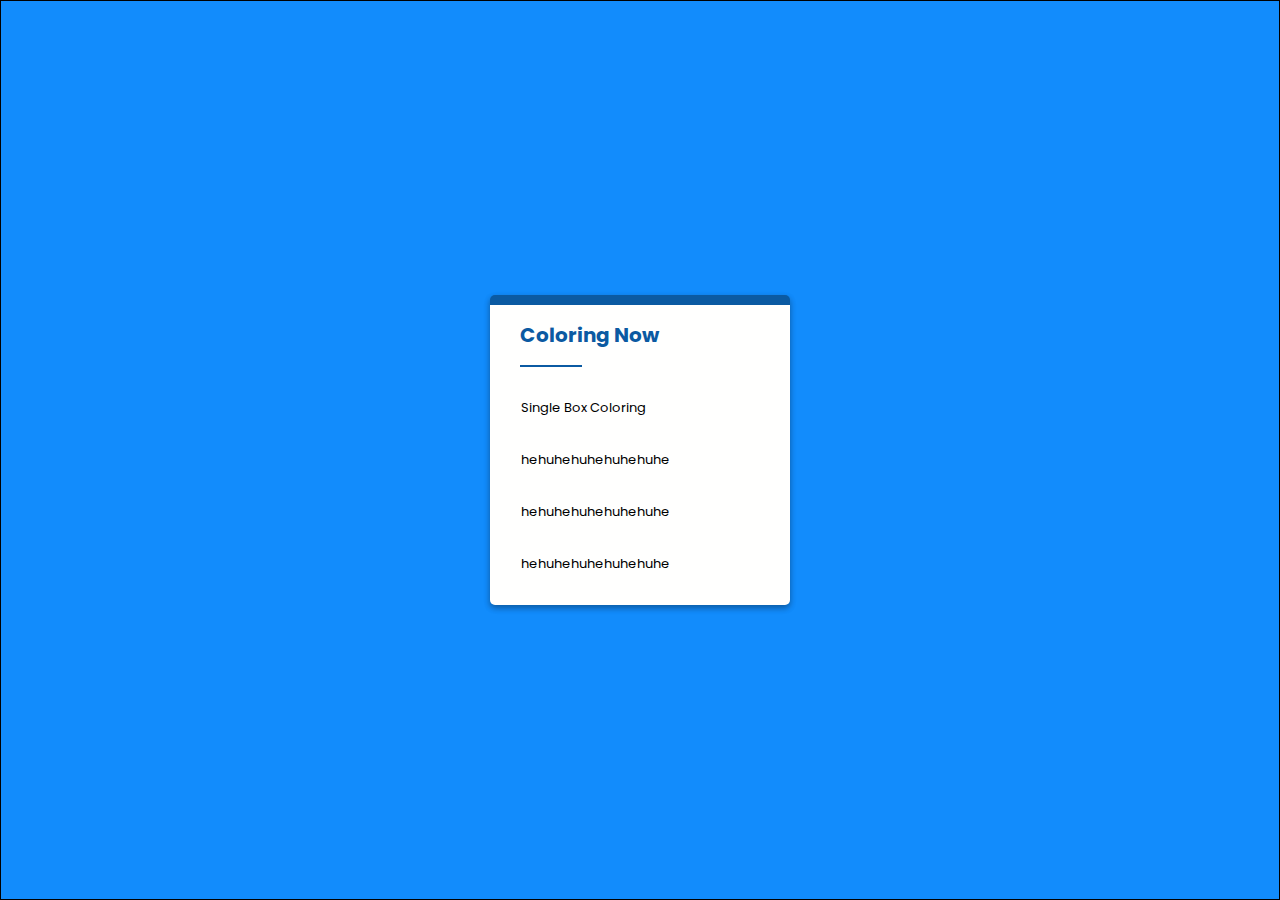
<file: index.html>
<!DOCTYPE html>
<html lang="en">
<head>
    <meta charset="UTF-8">
    <meta name="viewport" content="width=device-width, initial-scale=1.0">
    <link href="css/main.css" rel="stylesheet" />
    <title>Coloring Now</title>
</head>
<body>
    <div class="container">
        <div class="items">
          <div class="items-head">
            <p>Coloring Now</p>
            <hr>
          </div>
          
          <div class="items-body">
            <div class="items-body-content">
              <span><a href="#">Single Box Coloring</a></span>
              <i class="fa fa-angle-right"></i>
            </div>
            <div class="items-body-content">
              <span>hehuhehuhehuhehuhe</span>
              <i class="fa fa-angle-right"></i>
            </div>
            <div class="items-body-content">
              <span>hehuhehuhehuhehuhe</span>
              <i class="fa fa-angle-right"></i>
            </div>
            <div class="items-body-content">
              <span>hehuhehuhehuhehuhe</span>
              <i class="fa fa-angle-right"></i>
            </div>
          </div>
        </div>
      </div>
</body>
</html>
</file>
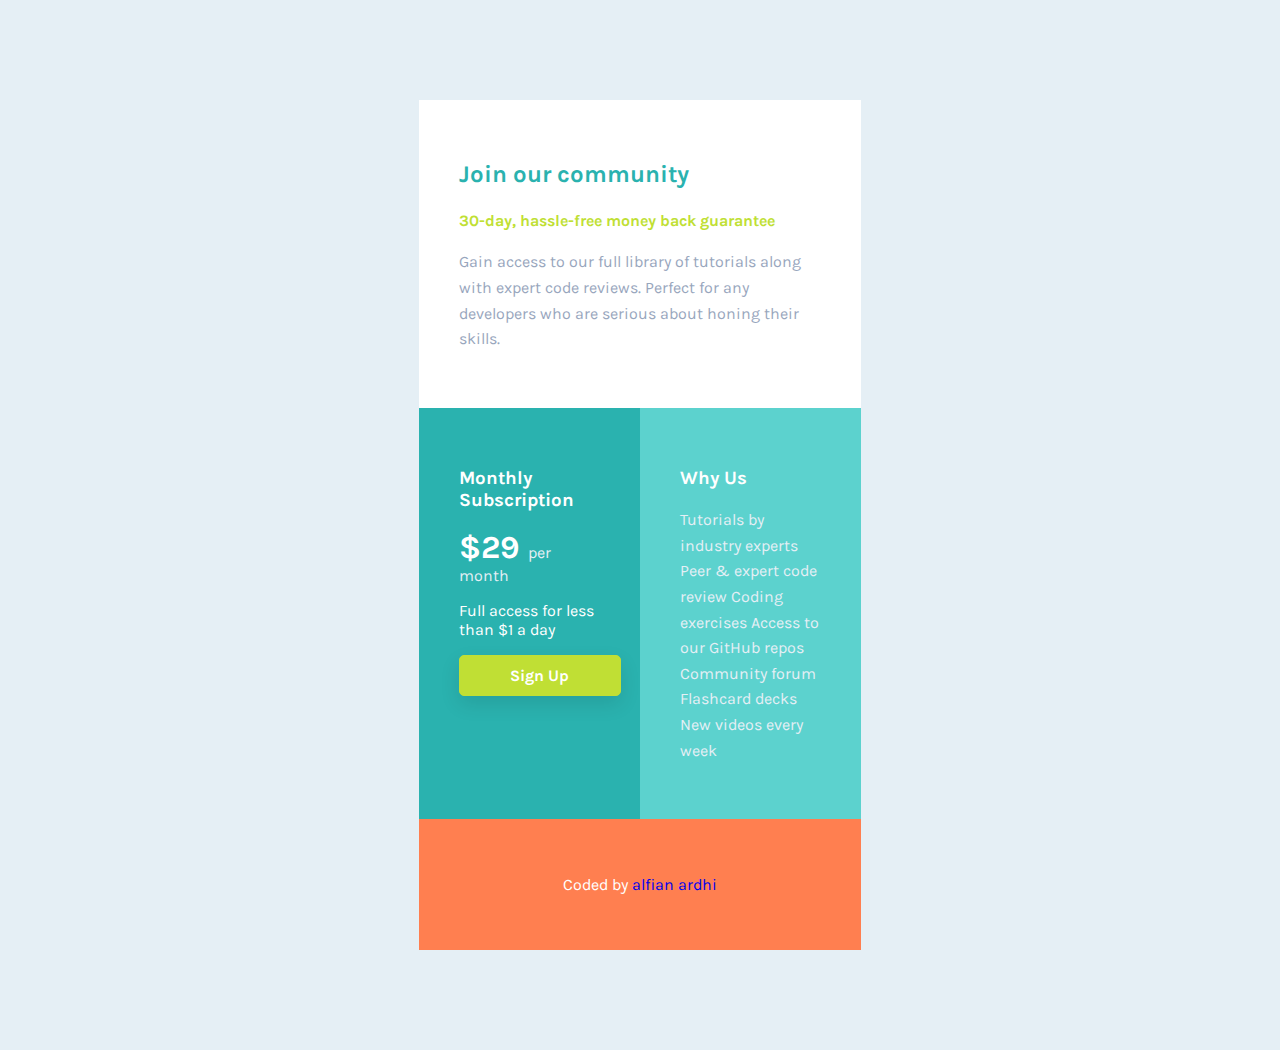
<file: index1.html>
<!DOCTYPE html>
<html lang="en">
<head>
    <meta charset="UTF-8">
    <meta name="viewport" content="width=device-width, initial-scale=1.0">
    <link rel="icon" type="image/png" sizes="32x32" href="./images/abc.png">
    <link href="css/main1.css" rel="stylesheet" />
    <title>Single Price Grid Component</title>
</head>
<body>
    <div class="container">
        <div class="item header">
            <h2>Join our community</h2>
            <p class="guarantee">30-day, hassle-free money back guarantee</p>
            <p>Gain access to our full library of tutorials along with expert code reviews. 
                Perfect for any developers who are serious about honing their skills.</p>
        </div>
        <div class="item sidebar">
            <h3>Monthly Subscription</h3>
            <p class="price"><span class="price">&dollar;29 </span>per month</p>
            <p>Full access for less than &dollar;1 a day</p>
            <a href="#" class="button">Sign Up</a>
        </div>
        <div class="item content">
            <h3>Why Us</h3>
            <p>Tutorials by industry experts
                Peer &amp; expert code review
                Coding exercises
                Access to our GitHub repos
                Community forum
                Flashcard decks
                New videos every week</p>
        </div>
        <footer class="item footer">
            <p class="attribution">
                Coded by <a href="#">alfian ardhi</a>
            </p>
        </footer>

    </div>
</body>
</html>
</file>
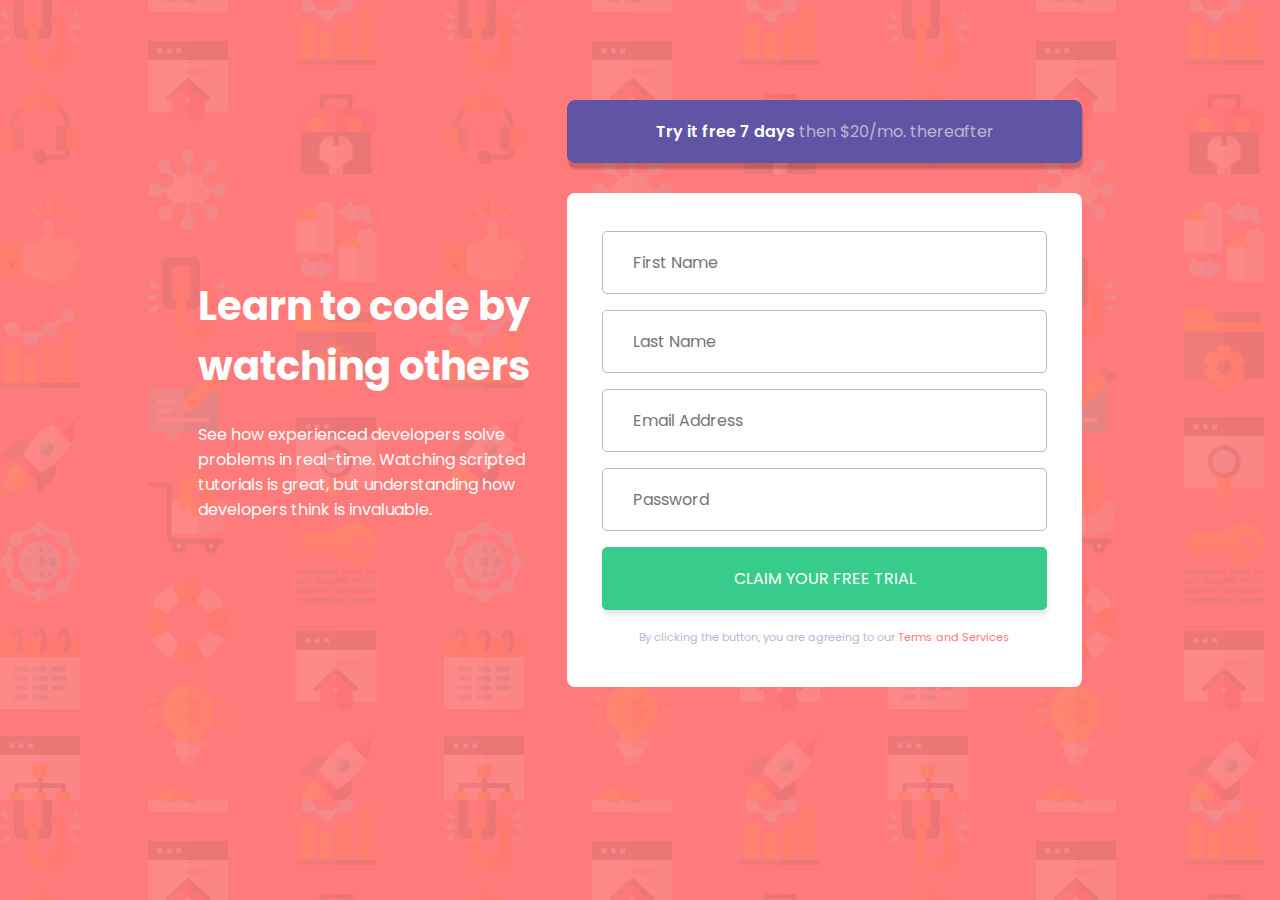
<file: index2.html>
<!DOCTYPE html>
<html lang="en">
  <head>
    <meta charset="UTF-8" />
    <meta name="viewport" content="width=device-width, initial-scale=1.0" />
    <link href="css/main2.css" rel="stylesheet" />
    <title>Component with sign up form</title>
  </head>
  <body>
    <div class="container">
      <div class="content">
        <div class="text-wrapper">
          <h1>Learn to code by watching others</h1>
          <p>See how experienced developers solve problems in real-time. Watching scripted tutorials is great, but understanding how developers think is invaluable.</p>
        </div>
      </div>
      <div class="login">
        <a class="button" href="#"><span class="try">Try it free 7 days</span> then $20/mo. thereafter</a>
        <div class="form-wrapper">
          <form action="#">
            <input type="text" name="firstname" id="firstname" placeholder="First Name" />
            <input type="text" name="lastname" id="lastname" placeholder="Last Name" />
            <input type="text" name="emailaddress" id="emailaddress" placeholder="Email Address" />
            <input type="text" name="password" id="password" placeholder="Password" />
            <input type="submit" value="Claim your free trial" />
          </form>
          <p class="agreement">By clicking the button, you are agreeing to our <span>Terms and Services</span></p>
        </div>
      </div>
    </div>
  </body>
</html>
</file>
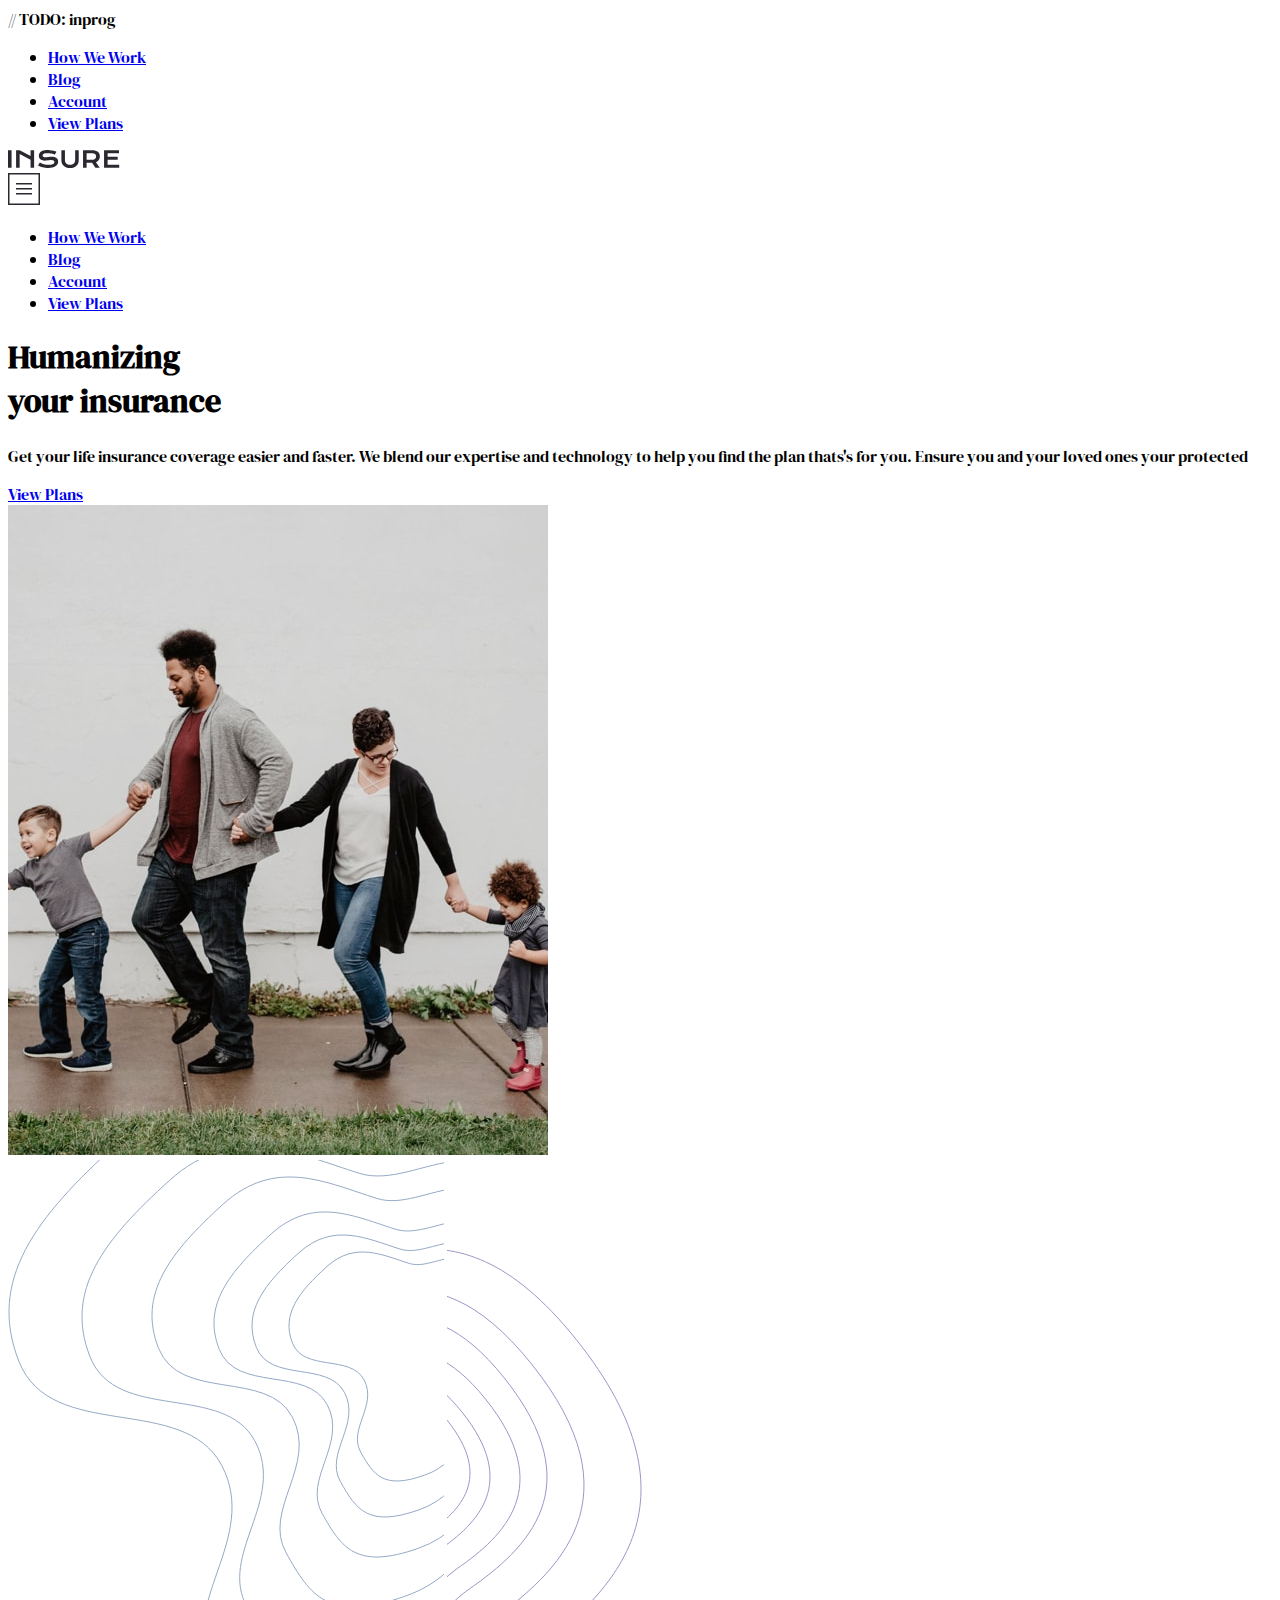
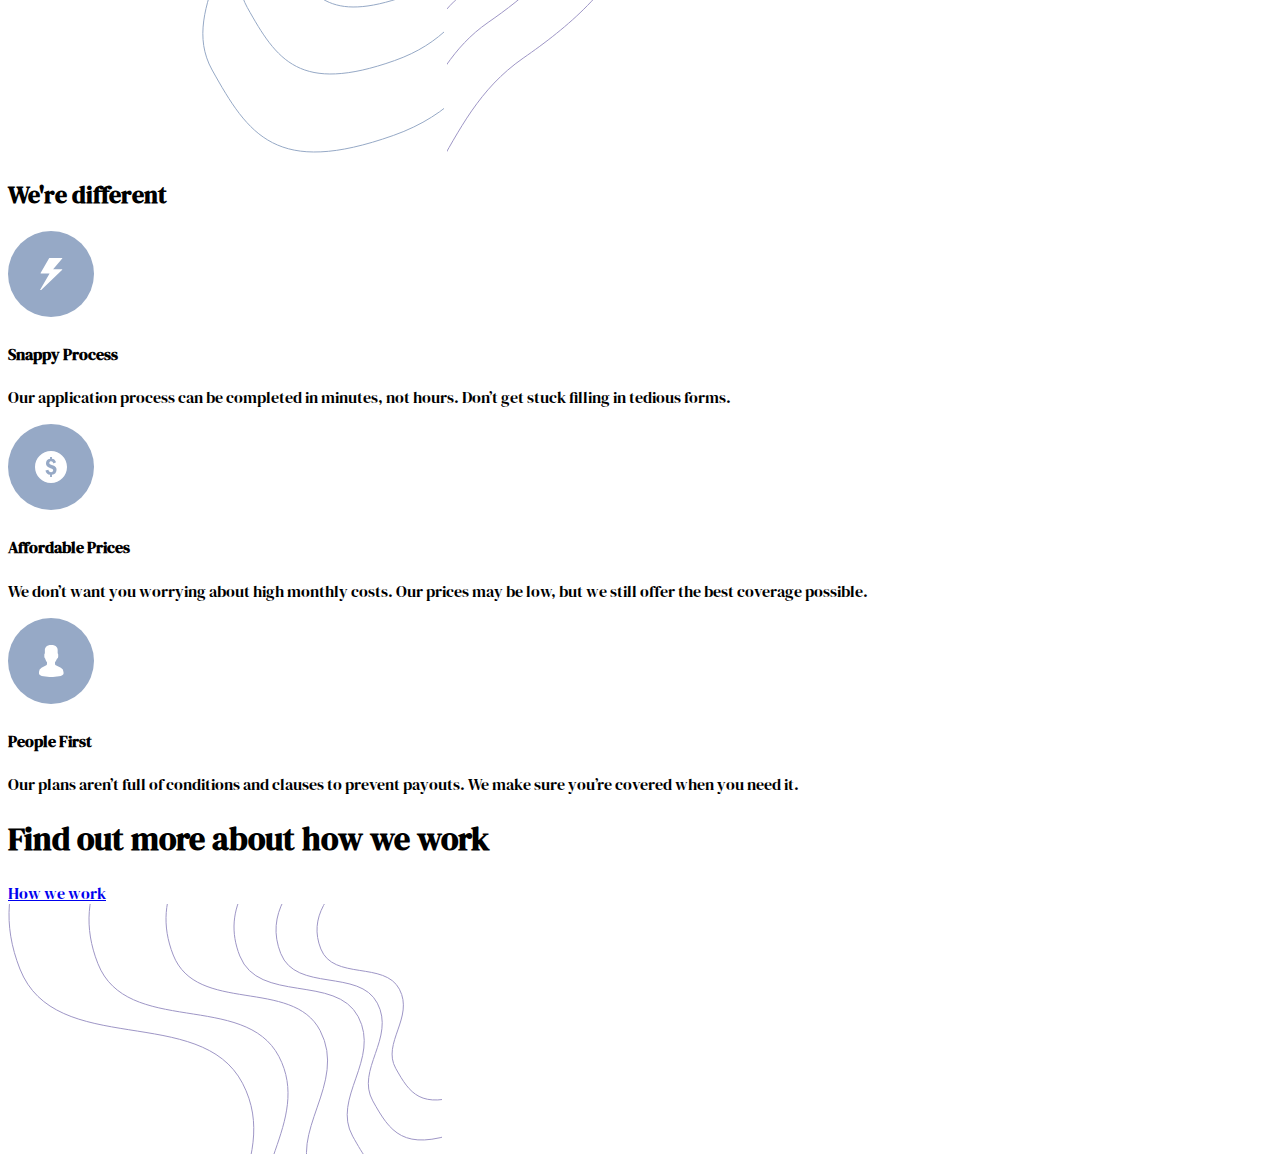
<file: index3.html>
<!DOCTYPE html>
<html lang="en">
  <head>
    <meta charset="UTF-8" />
    <meta http-equiv="X-UA-Compatible" content="IE=edge" />
    <meta name="viewport" content="width=device-width, initial-scale=1.0" />
    <link href="css/main3.css" rel="stylesheet" />
    <title>Humanizing Your Family</title>
  </head>
  // TODO: inprog
  <body>
    <header>
      <div class="container">
        <div class="mobile-nav active">
          <ul class="menu-items">
            <li>
              <a href="#" class="active">How We Work</a>
            </li>
            <li>
              <a href="#">Blog</a>
            </li>
            <li>
              <a href="#">Account</a>
            </li>
            <li>
              <a href="#" class="btn">View Plans</a>
            </li>
          </ul>
        </div>
        <nav class="desktop-nav">
          <div class="logo">
            <img src="images/logo.svg" alt="" />
          </div>

          <div class="menu-icon">
            <img src="images/icon-hamburger.svg" alt="" />
          </div>

          <ul class="menu-items">
            <li>
              <a href="#" class="active">How We Work</a>
            </li>
            <li>
              <a href="#">Blog</a>
            </li>
            <li>
              <a href="#">Account</a>
            </li>
            <li>
              <a href="#" class="btn">View Plans</a>
            </li>
          </ul>
        </nav>
      </div>
    </header>

    <section class="hero">
      <div class="container">
        <div class="left">
          <h1>Humanizing <br />your insurance</h1>
          <p>Get your life insurance coverage easier and faster. We blend our expertise and technology to help you find the plan thats's for you. Ensure you and your loved ones your protected</p>
          <a href="#" class="btn">View Plans</a>
        </div>

        <div class="right">
          <img class="mobile-bg" src="images/image-intro-desktop.jpg" alt="" />
        </div>
        <div class="polygon-container">
          <img class="pattern1" src="images/bg-pattern-intro-right-desktop.svg" alt="" />
          <img class="pattern2" src="images/bg-pattern-intro-left-desktop.svg" alt="" />
        </div>
      </div>
    </section>

    <section class="information">
      <h2>We're different</h2>
      <div class="container">
        <div class="inf-box">
          <img src="./images/icon-snappy-process.svg" alt="snappy process" />
          <div class="info-desc">
            <h4>Snappy Process</h4>
            <p>Our application process can be completed in minutes, not hours. Don’t get stuck filling in tedious forms.</p>
          </div>
        </div>
        <div class="inf-box">
          <img src="./images/icon-affordable-prices.svg" alt="Affordable Prices" />
          <div class="info-desc">
            <h4>Affordable Prices</h4>
            <p>We don’t want you worrying about high monthly costs. Our prices may be low, but we still offer the best coverage possible.</p>
          </div>
        </div>
        <div class="inf-box">
          <img src="./images/icon-people-first.svg" alt="People First" />
          <div class="info-desc">
            <h4>People First</h4>
            <p>Our plans aren’t full of conditions and clauses to prevent payouts. We make sure you’re covered when you need it.</p>
          </div>
        </div>
      </div>
    </section>
    <section class="how-we-work">
      <div class="container">
        <h1>Find out more about how we work</h1>
        <a href="#" class="how-we-work-btn">How we work</a>
      </div>
      <img src="./images/bg-pattern-how-we-work-desktop.svg" alt="How We Work" />
    </section>
    <section class="aside-menu"></section>

    <footer>
      <div class="contaner"></div>
    </footer>
  </body>
</html>
</file>
<file: css/main.css>
@import url("https://fonts.googleapis.com/css2?family=Poppins:ital,wght@0,400;0,500;0,600;1,400;1,500;1,600&display=swap");
* {
  -webkit-box-sizing: border-radius;
          box-sizing: border-radius;
  font-family: 'Poppins', sans-serif;
}

.container {
  border: 1px solid black;
  position: absolute;
  top: 0;
  right: 0;
  bottom: 0;
  left: 0;
  margin: auto;
  display: -ms-grid;
  display: grid;
  place-items: center;
  background-color: #128CFC;
}

.items {
  width: 300px;
  background: #fffffe;
  -webkit-box-shadow: 0 3px 6px rgba(0, 0, 0, 0.16), 0 3px 6px rgba(0, 0, 0, 0.23);
          box-shadow: 0 3px 6px rgba(0, 0, 0, 0.16), 0 3px 6px rgba(0, 0, 0, 0.23);
  border-top: 10px solid #0B5AA2;
  border-radius: 5px;
}

.items-head p {
  padding: 5px 20px;
  margin: 10px;
  color: #0B5AA2;
  font-weight: bold;
  font-size: 20px;
}

.items-head hr {
  width: 20%;
  margin: 0px 30px;
  border: 1px solid #0B5AA2;
}

.items-body {
  padding: 10px;
  margin: 10px;
  display: -ms-grid;
  display: grid;
  grid-gap: 10px;
}

.items-body-content {
  padding: 10px;
  padding-right: 0px;
  display: -ms-grid;
  display: grid;
  -ms-grid-columns: 10fr 1fr;
      grid-template-columns: 10fr 1fr;
  font-size: 13px;
  grid-gap: 10px;
  border: 1px solid transparent;
  cursor: pointer;
}

a {
  text-decoration: none;
  color: black;
}

.items-body-content:hover {
  border-radius: 15px;
  border: 1px solid #0B5AA2;
}

.items-body-content i {
  -ms-flex-item-align: center;
      -ms-grid-row-align: center;
      align-self: center;
  font-size: 15px;
  color: #0B5AA2;
  font-weight: bold;
  -webkit-animation: icon 1.5s infinite forwards;
          animation: icon 1.5s infinite forwards;
}

@-webkit-keyframes icon {
  0%, 100% {
    -webkit-transform: translate(0px);
            transform: translate(0px);
  }
  50% {
    -webkit-transform: translate(3px);
            transform: translate(3px);
  }
}

@keyframes icon {
  0%, 100% {
    -webkit-transform: translate(0px);
            transform: translate(0px);
  }
  50% {
    -webkit-transform: translate(3px);
            transform: translate(3px);
  }
}
/*# sourceMappingURL=main.css.map */
</file>
<file: css/main1.css>
@import url("https://fonts.googleapis.com/css2?family=Karla:ital,wght@0,400;0,700;1,400;1,700&display=swap");
/*primary*/
/*Neutral*/
html {
  margin: 0;
  padding: 0;
}

body {
  font-family: 'Karla', sans-serif;
  font-size: 16px;
  background-color: #E5EFF5;
}

.container {
  width: 80%;
  margin: 25px auto;
  -ms-grid-columns: 1fr 1fr 1fr 1fr;
      grid-template-columns: 1fr 1fr 1fr 1fr;
      grid-template-areas: 'header header header header' 'sidebar sidebar sidebar sidebar' 'content content content content' 'footer footer footer footer';
}

.item {
  width: 100%;
  background-color: coral;
  padding: 40px;
  -webkit-box-sizing: border-box;
          box-sizing: border-box;
}

h2, h3 {
  font-weight: 700;
}

h3, p {
  color: #ffffff;
}

a {
  text-decoration: none;
}

.button {
  font-weight: 700;
  background-color: #C0DF34;
  text-align: center;
  color: #ffffff;
  display: block;
  width: 85%;
  padding: 10px 20px;
  border-top: 1px solid #C0DF34;
  border-right: 1px solid #C0DF34;
  border-bottom: 1px solid #C0DF34;
  border-left: 1px solid #C0DF34;
  border-radius: 5px;
  -webkit-box-shadow: 0px 8px 20px rgba(0, 0, 0, 0.1);
          box-shadow: 0px 8px 20px rgba(0, 0, 0, 0.1);
}

.header {
  -ms-grid-row: 1;
  -ms-grid-column: 1;
  -ms-grid-column-span: 4;
  grid-area: header;
  background-color: #ffffff;
}

.header h2 {
  color: #2AB2AF;
}

.header p.guarantee {
  color: #C0DF34;
  font-weight: 700;
}

.header p {
  color: #98A6BD;
  line-height: 1.6;
}

.sidebar {
  -ms-grid-row: 2;
  -ms-grid-column: 1;
  -ms-grid-column-span: 4;
  grid-area: sidebar;
  background-color: #2AB2AF;
}

.sidebar p.price {
  color: #E5EFF5;
}

.sidebar span.price {
  color: #ffffff;
  font-size: 2rem;
  font-weight: 700;
}

.content {
  -ms-grid-row: 3;
  -ms-grid-column: 1;
  -ms-grid-column-span: 4;
  grid-area: content;
  background-color: #5cd2ce;
}

.content p {
  color: #E5EFF5;
  line-height: 1.6;
}

.footer {
  -ms-grid-row: 4;
  -ms-grid-column: 1;
  -ms-grid-column-span: 4;
  grid-area: footer;
  text-align: center;
}

/*Responsive*/
@media screen and (min-width: 576px) {
  .container {
    width: 35%;
    margin: 100px auto;
    display: -ms-grid;
    display: grid;
    -ms-grid-columns: 1fr 1fr 1fr 1fr;
        grid-template-columns: 1fr 1fr 1fr 1fr;
        grid-template-areas: 'header header header header' 'sidebar sidebar content content' 'footer footer footer footer';
  }
}
/*# sourceMappingURL=main1.css.map */
</file>
<file: css/main2.css>
@import url("https://fonts.googleapis.com/css2?family=Poppins:ital,wght@0,400;0,500;0,600;0,700;1,400;1,500;1,600;1,700&display=swap");
/*primary*/
/*Accent*/
/*Neutral*/
html {
  margin: 0;
  padding: 0;
}

body {
  font-family: "Poppins", sans-serif;
  font-size: 16px;
  background-color: #ff7a7a;
  background-image: url("../images/bg-intro-desktop.png");
}

h1,
p {
  color: #ffffff;
}

h1 {
  font-size: 2.5rem;
}

p {
  font-size: 1rem;
}

a {
  text-decoration: none;
}

.container {
  width: 70%;
  margin: 100px auto;
  display: -webkit-box;
  display: -ms-flexbox;
  display: flex;
  -webkit-box-orient: horizontal;
  -webkit-box-direction: normal;
      -ms-flex-direction: row;
          flex-direction: row;
}

.container .content {
  padding-right: 35px;
  display: -webkit-box;
  display: -ms-flexbox;
  display: flex;
}

.container .content .text-wrapper {
  margin: auto;
}

.container .login span.try {
  color: #ffffff;
  font-weight: 600;
}

.container .login a.button {
  background-color: #6055a5;
  text-align: center;
  color: #b9b6d3;
  display: block;
  padding: 18px 30px;
  border-top: 1px solid #6055a5;
  border-right: 1px solid #6055a5;
  border-bottom: 1px solid #6055a5;
  border-left: 1px solid #6055a5;
  border-radius: 8px;
  -webkit-box-shadow: rgba(0, 0, 0, 0.2) 1px 6px 2px 0px;
          box-shadow: rgba(0, 0, 0, 0.2) 1px 6px 2px 0px;
  margin-bottom: 30px;
  cursor: pointer;
}

.container .login .form-wrapper {
  background-color: #ffffff;
  padding: 30px 35px;
  border-radius: 8px;
}

.container .login .form-wrapper input[type="text"],
.container .login .form-wrapper input[type="password"] {
  font-size: 1rem;
  width: 100%;
  padding: 18px 30px;
  margin: 8px 0;
  -webkit-box-sizing: border-box;
          box-sizing: border-box;
  border: 1px solid #b9b6d3;
  border-radius: 5px;
  outline: none;
  font-family: "Poppins", sans-serif;
}

.container .login .form-wrapper input[type="text"]:focus,
.container .login .form-wrapper input[type="password"]:focus {
  border: 1px solid #3e3c49;
}

.container .login .form-wrapper input:focus::-webkit-input-placeholder {
  color: #3e3c49;
}

.container .login .form-wrapper input:focus:-ms-input-placeholder {
  color: #3e3c49;
}

.container .login .form-wrapper input:focus::-ms-input-placeholder {
  color: #3e3c49;
}

.container .login .form-wrapper input:focus::placeholder {
  color: #3e3c49;
}

.container .login .form-wrapper input[type="submit"] {
  font-size: 1rem;
  width: 100%;
  padding: 18px 30px;
  margin: 8px 0;
  -webkit-box-sizing: border-box;
          box-sizing: border-box;
  background-color: #38cc8c;
  border: 1px solid #38cc8c;
  border-radius: 5px;
  text-transform: uppercase;
  font-family: "Poppins", sans-serif;
  color: #ffffff;
  cursor: pointer;
  -webkit-box-shadow: rgba(0, 0, 0, 0.1) 1px 5px 5px 0px;
          box-shadow: rgba(0, 0, 0, 0.1) 1px 5px 5px 0px;
}

.container .login p.agreement {
  font-size: 0.7rem;
  color: #b9b6d3;
  text-align: center;
}

.container .login p.agreement span {
  color: #ff7a7a;
}

@media only screen and (min-device-width: 280px) and (max-device-width: 576px) and (-webkit-min-device-pixel-ratio: 2) {
  h1 {
    font-size: 2rem;
  }
  .container {
    width: 100%;
    padding: 0px 15px;
    margin: 50px 0px;
    -webkit-box-orient: vertical;
    -webkit-box-direction: normal;
        -ms-flex-direction: column;
            flex-direction: column;
  }
  .container .content {
    text-align: center;
    padding: 0px;
  }
  .container .content .text-wrapper p {
    margin-bottom: 60px;
  }
}
/*# sourceMappingURL=main2.css.map */
</file>
<file: css/main3.css>
@import url("https://fonts.googleapis.com/css2?family=DM+Serif+Display:ital@0;1&family=Karla:ital,wght@0,400;0,700;1,400;1,700&display=swap");
/*primary*/
/*neutral*/
html {
  margin: 0;
  padding: 0;
}

body {
  font-family: 'DM Serif Display', 'Karla', sans-serif;
  font-size: 16px;
}
/*# sourceMappingURL=main3.css.map */
</file>
